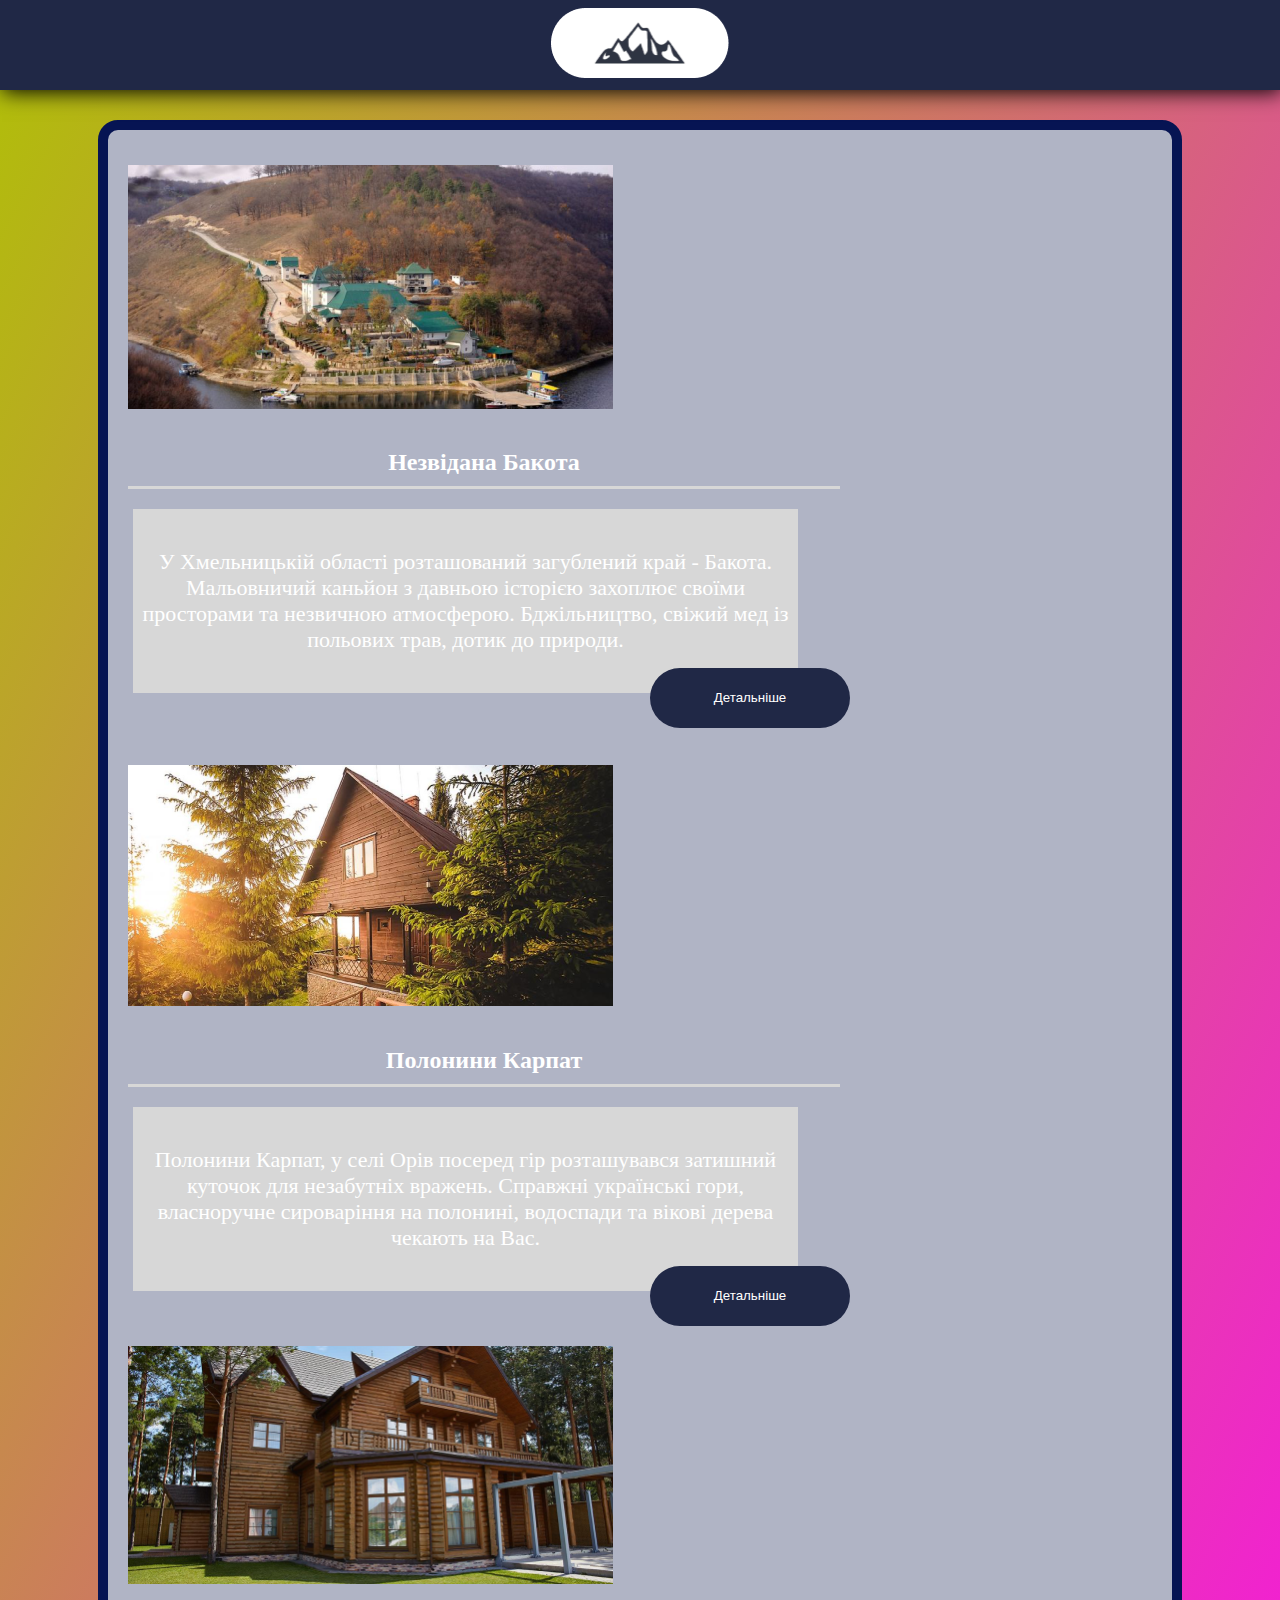
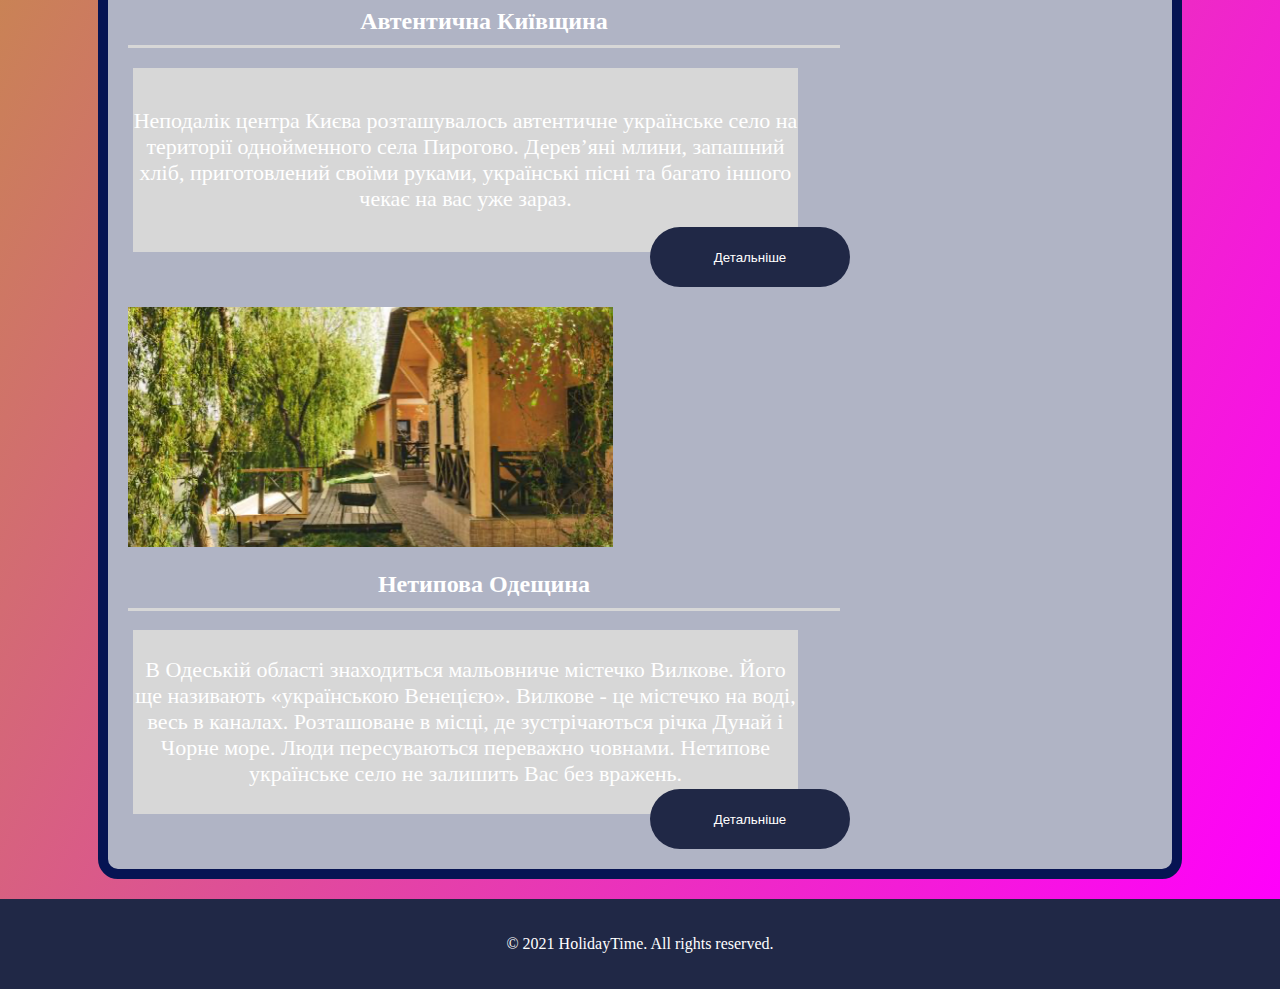
<file: index.html>
<!DOCTYPE html>
<html lang="en">

<head>
    <meta charset="UTF-8">
    <meta name="viewport" content="width=device-width, initial-scale=1.0">
    <title>Document</title>
    <link rel="stylesheet" href="style.css">
</head>

<body>
    <header>
        <a href=""><img src="./images/logo.png" alt="logo" class="logo"></a>
        <nav class="navbar">
            <a href="">ГОЛОВНА</a>
            <a href="">ПРО НАС</a>
            <a href="">ЗАБРОНЮВАТИ</a>
            <a href="">КОНТАКТИ</a>
            <a href="">ОСОБИСТИЙ КАБІНЕТ</a>
        </nav>
    </header>

    <section class="container">
        <div class="grid">
            <div class="image">
                <img src="./images/image1.png" alt="house">
            </div>
            <div class="title-house">
                <h2>Незвідана Бакота </h2>
                <p>У Хмельницькій області розташований загублений край -
                    Бакота. Мальовничий каньйон з давньою історією захоплює
                    своїми просторами та незвичною атмосферою. Бджільництво,
                    свіжий мед із польових трав, дотик до природи.</p>
                <button type="button" class="btn">Детальніше</button>
            </div>
            <div class="image">
                <img src="./images/image2.png" alt="house">
            </div>
            <div class="title-house">
                <h2>Полонини Карпат </h2>
                <p>Полонини Карпат, у селі Орів посеред гір
                    розташувався затишний куточок для незабутніх
                    вражень. Справжні українські гори, власноручне
                    сироваріння на полонині, водоспади та
                    вікові дерева чекають на Вас.</p>
                <button type="button" class="btn">Детальніше</button>
            </div>
            <div class="image">
                <img src="./images/image3.png" alt="house">
            </div>
            <div class="title-house">
                <h2>Автентична Київщина </h2>
                <p>Неподалік центра Києва розташувалось автентичне українське село на території однойменного села
                    Пирогово. Дерев’яні млини, запашний хліб, приготовлений своїми руками, українські пісні та багато
                    іншого чекає на вас уже зараз.</p>
                <button type="button" class="btn">Детальніше</button>
            </div>
            <div class="image">
                <img src="./images/image4.png" alt="house">
            </div>
            <div class="title-house">
                <h2>Нетипова Одещина </h2>
                <p>В Одеській області знаходиться мальовниче містечко Вилкове.
                    Його ще називають «українською Венецією». Вилкове - це містечко
                    на воді, весь в каналах. Розташоване в місці, де зустрічаються річка
                    Дунай і Чорне море. Люди пересуваються переважно човнами.
                    Нетипове українське село не залишить Вас без вражень.</p>
                <button type="button" class="btn">Детальніше</button>
            </div>
        </div>
    </section>

    <footer>
        <p>© 2021 HolidayTime.  All rights reserved.</p>
    </footer>

</body>

</html>
</file>
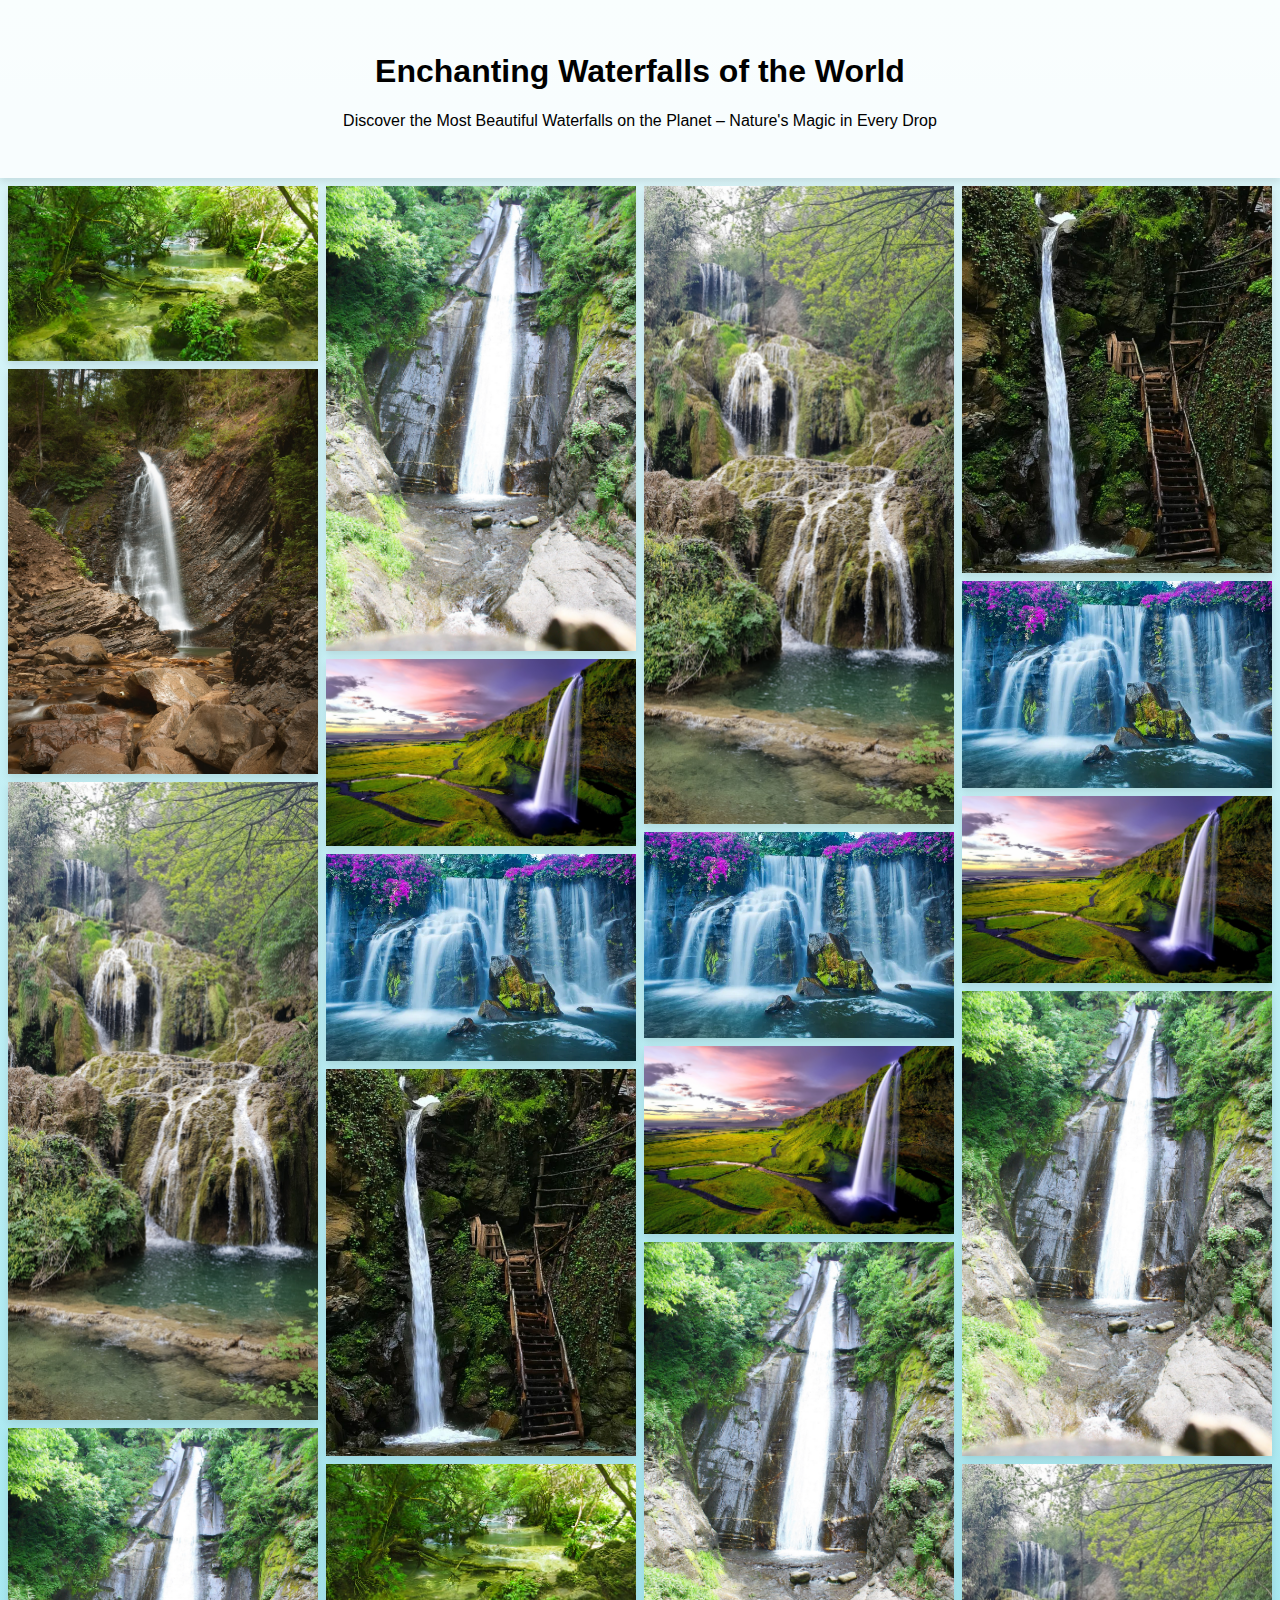
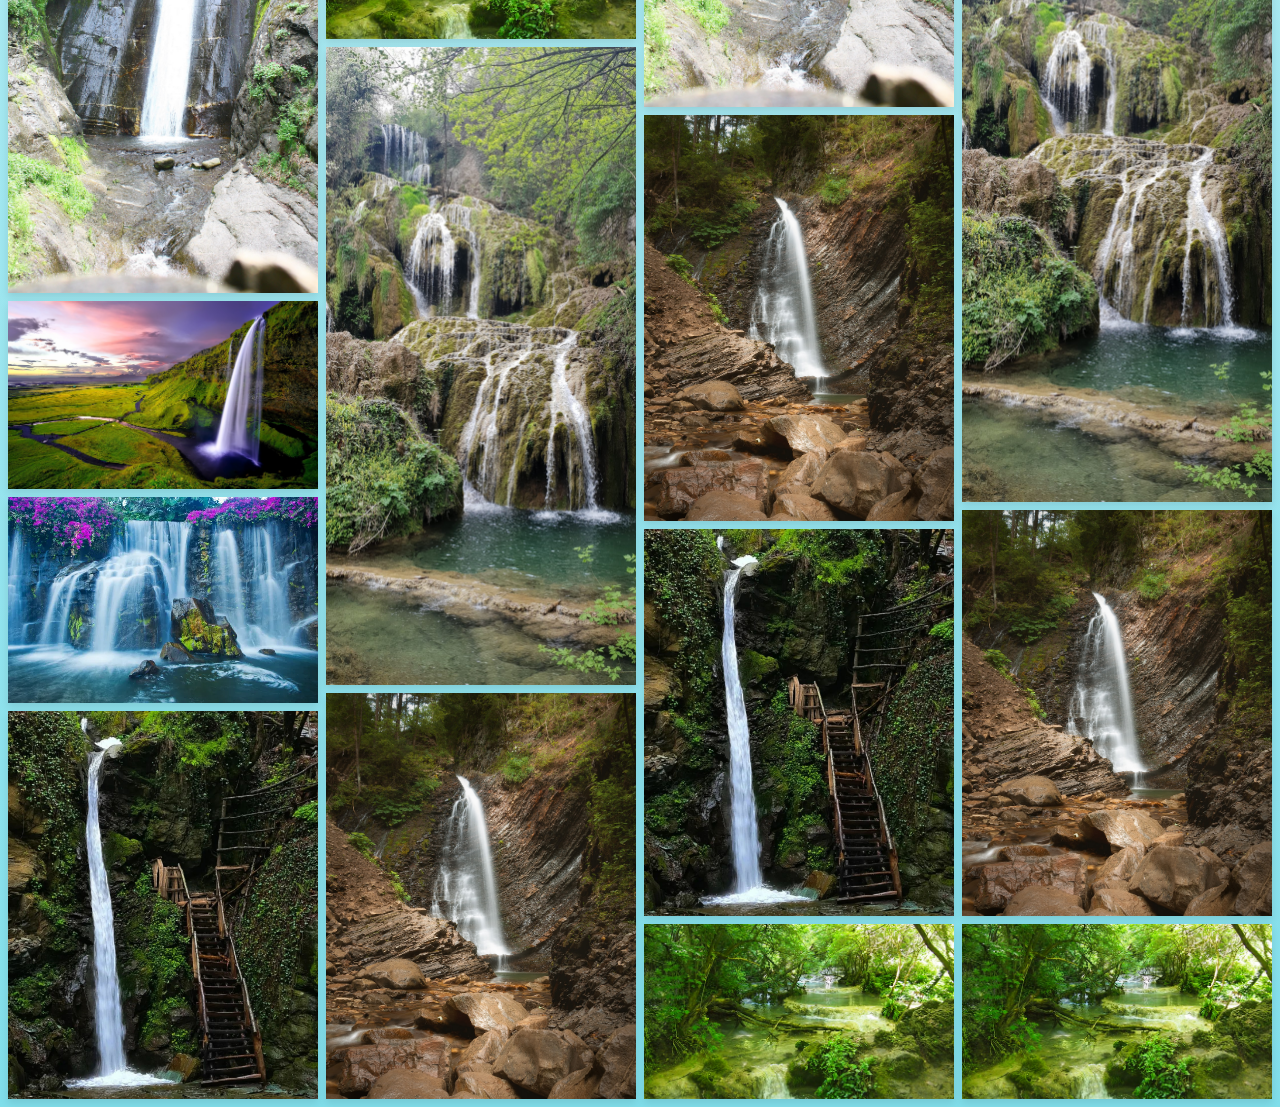
<file: index2.html>
<!DOCTYPE html>
<html lang="en">
<head>
    <meta charset="UTF-8">
    <meta name="viewport" content="width=device-width, initial-scale=1.0">
    <title>Document</title>
    <link rel="stylesheet" href="media.css">
</head>
<body>
    <div class="header">
        <h1>Enchanting Waterfalls of the World</h1>
        <p>Discover the Most Beautiful Waterfalls on the Planet – Nature's Magic in Every Drop</p>
      </div>
      
      <!-- Photo Grid -->
      <div class="row"> 
        <div class="column">
          <img src="./images/pic1.jpeg" style="width:100%">
          <img src="./images/pic2.jpeg" style="width:100%">
          <img src="./images/pic3.jpeg" style="width:100%">
          <img src="./images/pic4.jpeg" style="width:100%">
          <img src="./images/pic5.jpeg" style="width:100%">
          <img src="./images/pic6.jpeg" style="width:100%">
          <img src="./images/pic7.jpeg" style="width:100%">
        </div>
        
        <div class="column">
          <img src="./images/pic4.jpeg" style="width:100%">
          <img src="./images/pic5.jpeg" style="width:100%">
          <img src="./images/pic6.jpeg" style="width:100%">
          <img src="./images/pic7.jpeg" style="width:100%">
          <img src="./images/pic1.jpeg" style="width:100%">
          <img src="./images/pic3.jpeg" style="width:100%">
          <img src="./images/pic2.jpeg" style="width:100%">
        </div> 
         
        <div class="column">
          <img src="./images/pic3.jpeg" style="width:100%">
          <img src="./images/pic6.jpeg" style="width:100%">
          <img src="./images/pic5.jpeg" style="width:100%">
          <img src="./images/pic4.jpeg" style="width:100%">
          <img src="./images/pic2.jpeg" style="width:100%">
          <img src="./images/pic7.jpeg" style="width:100%">
          <img src="./images/pic1.jpeg" style="width:100%">
        </div>
        
        <div class="column">
          <img src="./images/pic7.jpeg" style="width:100%">
          <img src="./images/pic6.jpeg" style="width:100%">
          <img src="./images/pic5.jpeg" style="width:100%">
          <img src="./images/pic4.jpeg" style="width:100%">
          <img src="./images/pic3.jpeg" style="width:100%">
          <img src="./images/pic2.jpeg" style="width:100%">
          <img src="./images/pic1.jpeg" style="width:100%">

        </div>
      </div>
      
</body>
</html>
</file>
<file: style.css>
body{
    margin: 0;
}

header {
    width: 100%;
    height: 90px;
    position: fixed;
    display: flex;
    justify-content: center;
    align-items: center;
    background-color: #202846;
    box-shadow: 2px 2px 20px black;
}

header .logo{
    width: 178px;
    height: 70px;
    margin-left: 100px;
}

.navbar a {
    text-decoration: none;
    color: rgb(255, 255, 255);
}

.navbar {
    margin-right: 80px;
    margin-left: 290px;
    display: flex;
    width: 60rem;
    padding: 24px;
    justify-content: space-between;
    align-items: center;
}

.rent{
    width: 100%;
    height: 140px;
    background-color: #C6C6DC;
}

.rent-title{
    width: 526px;
    height: 140px;
    display: flex;
    justify-content: center;
    align-items: center;
}

.container {
    padding-top: 120px;
    box-sizing: border-box;
    display: flex;
    justify-content: space-around;
    align-items: center;
    background-image: linear-gradient(to bottom right, rgb(176, 192, 7), rgb(255, 0, 251));
    color: white;
    padding-bottom: 20px;
}

.grid{
    width: 80%;
    height: 100%;
    background-color: #b0b4c5;
    border: 10px solid #061453;
    border-radius: 20px;
    display: grid;
    grid-template-columns: 1fr 1fr;
    grid-template-rows: 1fr 1fr;
    grid-gap: 20px;
    padding: 20px;
}

.title-house{
    max-width: 712px;
}

.title-house h2{
    margin-top: 0;
    padding-bottom: 10px;
    border-bottom: 3px solid #d7d7d7;
}

.title-house p{
    display: flex;
    justify-content: center;
    align-items: center;
    text-align: center;
    max-width: 665px;
    height: 184px;
    background-color: #d7d7d7;
    font-size: 22px;
    margin: 5px;
}

.image{
    max-width: 485px;
}

.title-house .btn{
    height: 60px;
    width: 200px;
    border-radius: 50px;
    border: none;
    color: white;
    background-color: #202846;
    margin-top: -30px;
    margin-right: -10px;
    float: right;
}

footer{
    width: 100%;
    height: 90px;
    background-color: #202846;
    color: white;
    display: flex;
    justify-content: flex-start;
    align-items: center;
}

footer p{
    margin: 0;
    margin-left: 100px;
}


@media screen and (max-width: 1284px){
    .grid{
        align-items: center;
        text-align: center;
        grid-template-columns: 1fr;
        grid-template-rows: 1fr 1fr 1fr 1fr;
    }

    .image img{
        width: 100%;
    }

    header .navbar{
        position: absolute;
        top: 99%; left: 0; right: 0;
        border-top: var(--border);
        background-color: var(--white);
        padding: 1rem .5rem;
        clip-path: polygon( 0 0, 100% 0, 100% 0, 0 0);
        transition: .2s linear;
    }

    header .navbar.active{
        clip-path: polygon( 0 0, 100% 0, 100% 100%, 0 100%);
    }

    header .navbar a{
        display: block;
        padding: 1.5rem 2rem;
    }

    header .logo{
        margin: 0;
    }

    footer{
        display: flex;
        justify-content: center;
        align-items: center;
    }

    footer p{
        margin: 0;
    }
}

@media screen and (max-width: 684px){
    .title-house p{
        height: 300px;
    }
}
</file>
<file: media.css>
body {
    margin: 0;
    font-family: Arial;
    background: linear-gradient(to bottom, #e0f7fa, #80deea);
}

.header {
    background-color: rgba(255, 255, 255, 0.8);
    box-shadow: 0 4px 8px rgba(0, 0, 0, 0.1);
    text-align: center;
    padding: 32px;
}

.row {
    display: flex;
    flex-wrap: wrap;
    padding: 0 4px;
}

.column {
    flex: 20%;
    max-width: 30%;
    padding: 0 4px;
    padding-bottom: 8px;
}

.column img {
    margin-top: 8px;
    vertical-align: middle;
    box-shadow: 0 4px 8px rgba(0, 0, 0, 0.1);
}

@media screen and (max-width: 800px) {
    .column {
        flex: 50%;
        max-width: 50%;
    }
}

@media screen and (max-width: 600px) {
    .column {
        flex: 100%;
        max-width: 100%;
    }
}

@media screen and (orientation: portrait) {
    .column {
        flex: 100%;
        max-width: 100%;
    }
}

@media screen and (orientation: landscape) and (max-width: 800px) {
    .column {
        flex: 50%;
        max-width: 50%;
    }
}

@media screen and (orientation: landscape) and (min-width: 801px) {
    .column {
        flex: 20%;
        max-width: 25%;
    }
}
</file>
